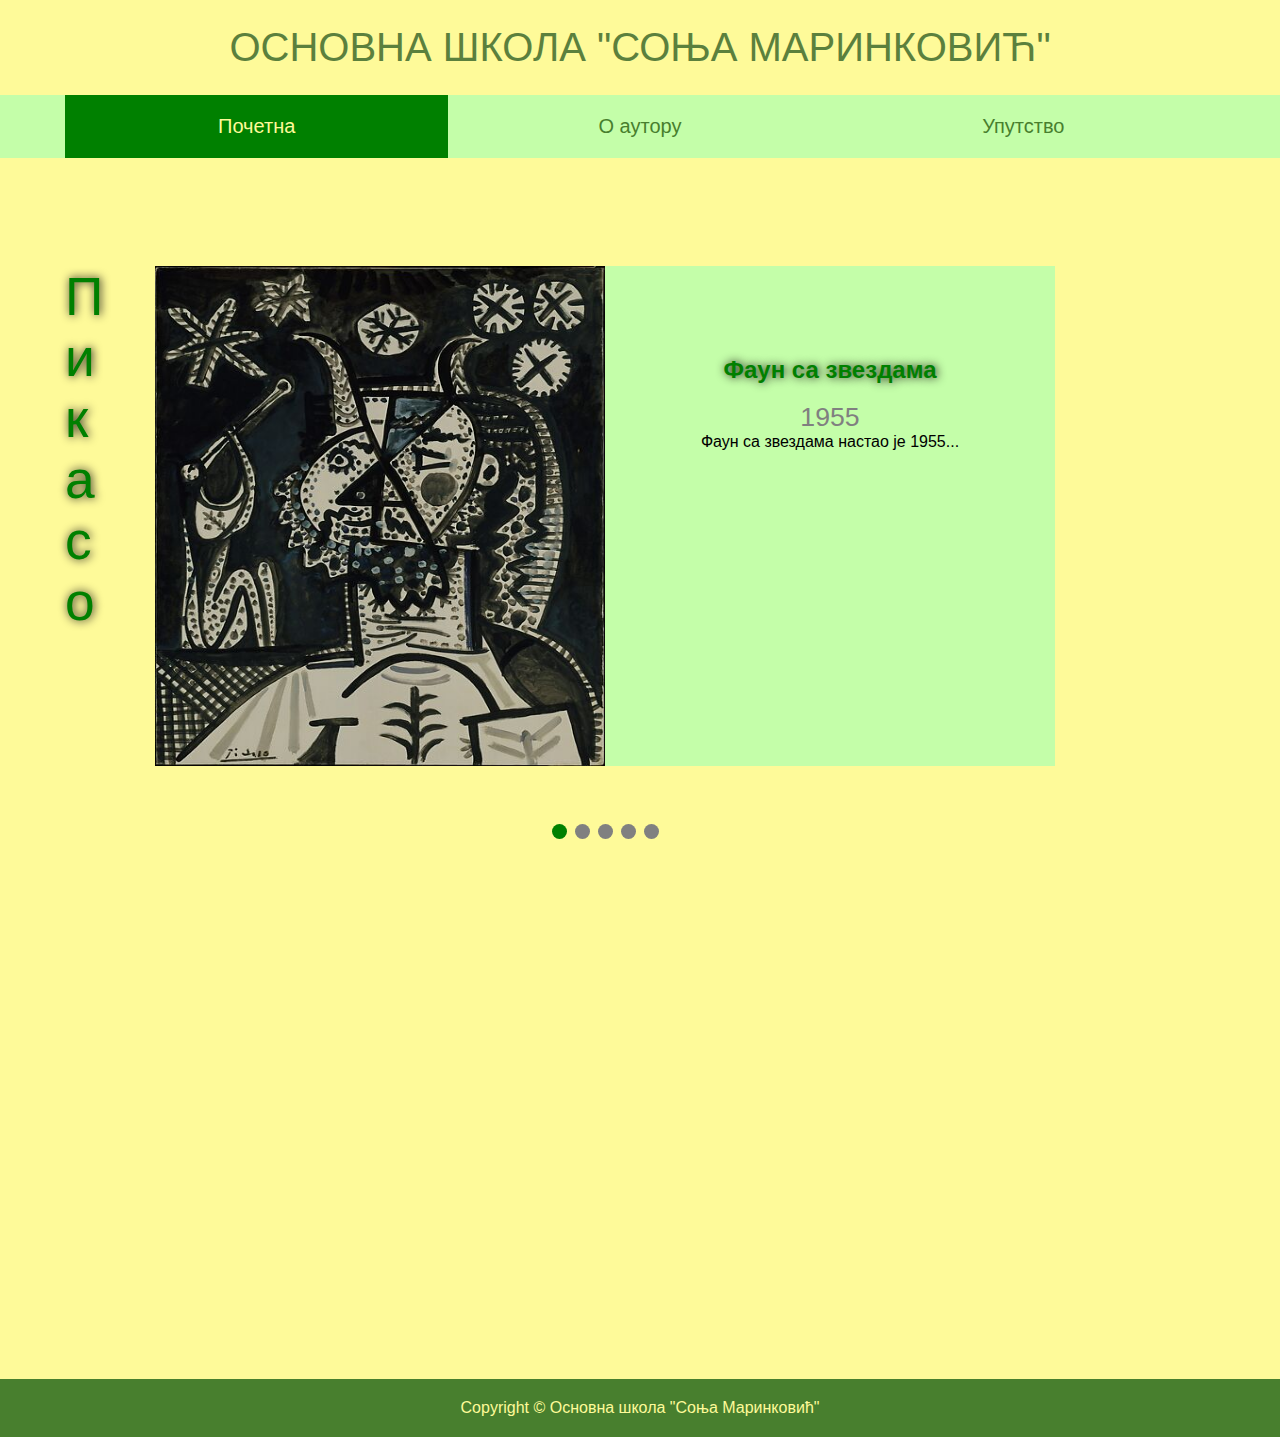
<file: index.html>
<!DOCTYPE html>
<html lang="en">

<head>
    <meta charset="UTF-8">
    <meta http-equiv="X-UA-Compatible" content="IE=edge">
    <meta name="viewport" content="width=device-width, initial-scale=1.0">
    <title>Maturski zadatak</title>
    <link rel="stylesheet" href="style.css">
</head>

<body>
    <div class="bg-yellow">
        <span class="heading">Основна школа "Соња Маринковић"</span>
    </div>
    <div class="navbar">
        <div class="container">
            <div class="row nav">
                <div class="col active">
                    <a href="#" class="t-center">Почетна</a>
                </div>
                <div class="col">
                    <a href="autor.html" class="t-center">О аутору</a>
                </div>
                <div class="col">
                    <a href="uputstvo.html" class="t-center">Упутство</a>
                </div>
            </div>
        </div>
    </div>
    <div class="main">

        <br>
        <br>
        <br>
        <br>
        <br>
        <br>
        <div class="content">
            <div class="container content">
                <div id="pikaso">
                    П<br>и<br>к<br>а<br>с<br>о
                </div>
                <div class="slader-wrapper">
                    <div id="slajder">
                        <div id="slike">
                            <img src="slike/001.jpg"></img>
                            <img src="slike/002.jpg"></img>
                            <img src="slike/003.jpg"></img>
                            <img src="slike/004.jpg"></img>
                            <img src="slike/005.jpg"></img>
                        </div>

                        <div id="slikeOpis">
                            <br>
                            <br>
                            <br>
                            <br>
                            <br>
                            <h2 id="naslovSlike"></h2>
                            <br>
                            <span id="godinaSlike"></span>
                            <br>
                            <span id="spanOpis"></span>
                        </div>

                    </div>

                    <br>
                    <br>
                    <br>

                    <div class="dots-wrapper">
                        <span class="dot" id="dot1"></span>
                        <span class="dot" id="dot2"></span>
                        <span class="dot" id="dot3"></span>
                        <span class="dot" id="dot4"></span>
                        <span class="dot" id="dot5"></span>
                    </div>
                </div>

            </div>
        </div>

        <div class="row">
            <div class="fill"></div>
        </div>

        <div class="footer">
            <p class="copyright">Copyright © Основна школа "Соња Маринковић"</p>
        </div>
        <script src="index.js"></script>
</body>

</html>
</file>
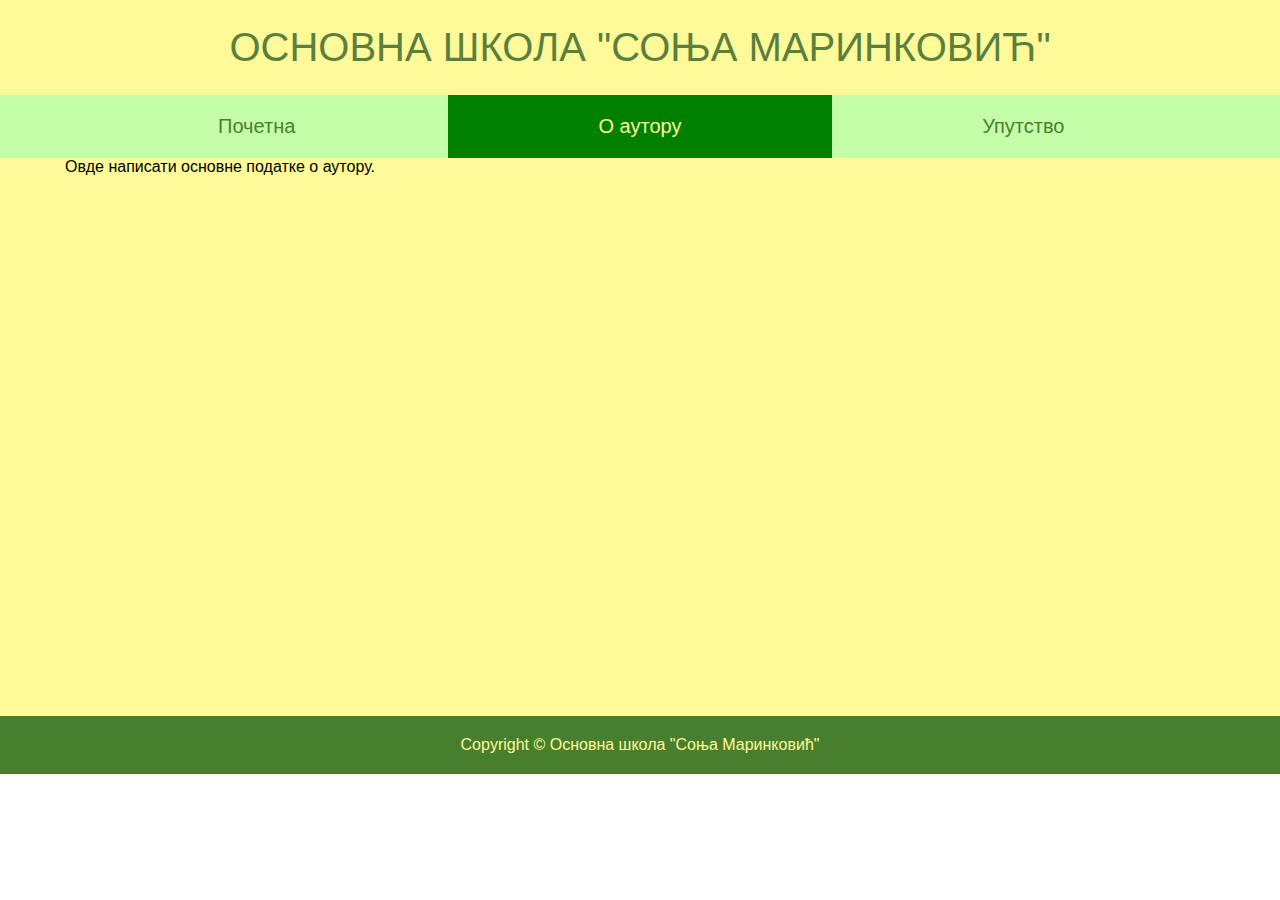
<file: autor.html>
<!DOCTYPE html>
<html lang="en">

<head>
    <meta charset="UTF-8">
    <meta http-equiv="X-UA-Compatible" content="IE=edge">
    <meta name="viewport" content="width=device-width, initial-scale=1.0">
    <title>Maturski zadatak</title>
    <link rel="stylesheet" href="style.css">
</head>

<body>
    <div class="bg-yellow">
        <span class="heading">Основна школа "Соња Маринковић"</span>
    </div>
    <div class="navbar">
        <div class="container">
            <div class="row nav">
                <div class="col">
                    <a href="index.html" class="t-center">Почетна</a>
                </div>
                <div class="col active">
                    <a href="#" class="t-center">О аутору</a>
                </div>
                <div class="col">
                    <a href="uputstvo.html" class="t-center">Упутство</a>
                </div>
            </div>
        </div>
    </div>
    <div class="main">
        <div class="container">
            Овде написати основне податке о аутору.
            <div class="row">
                <div class="fill"></div>
            </div>
        </div>
    </div>
    <div class="footer">
        <p class="copyright">Copyright © Основна школа "Соња Маринковић"</p>
    </div>
</body>

</html>
</file>
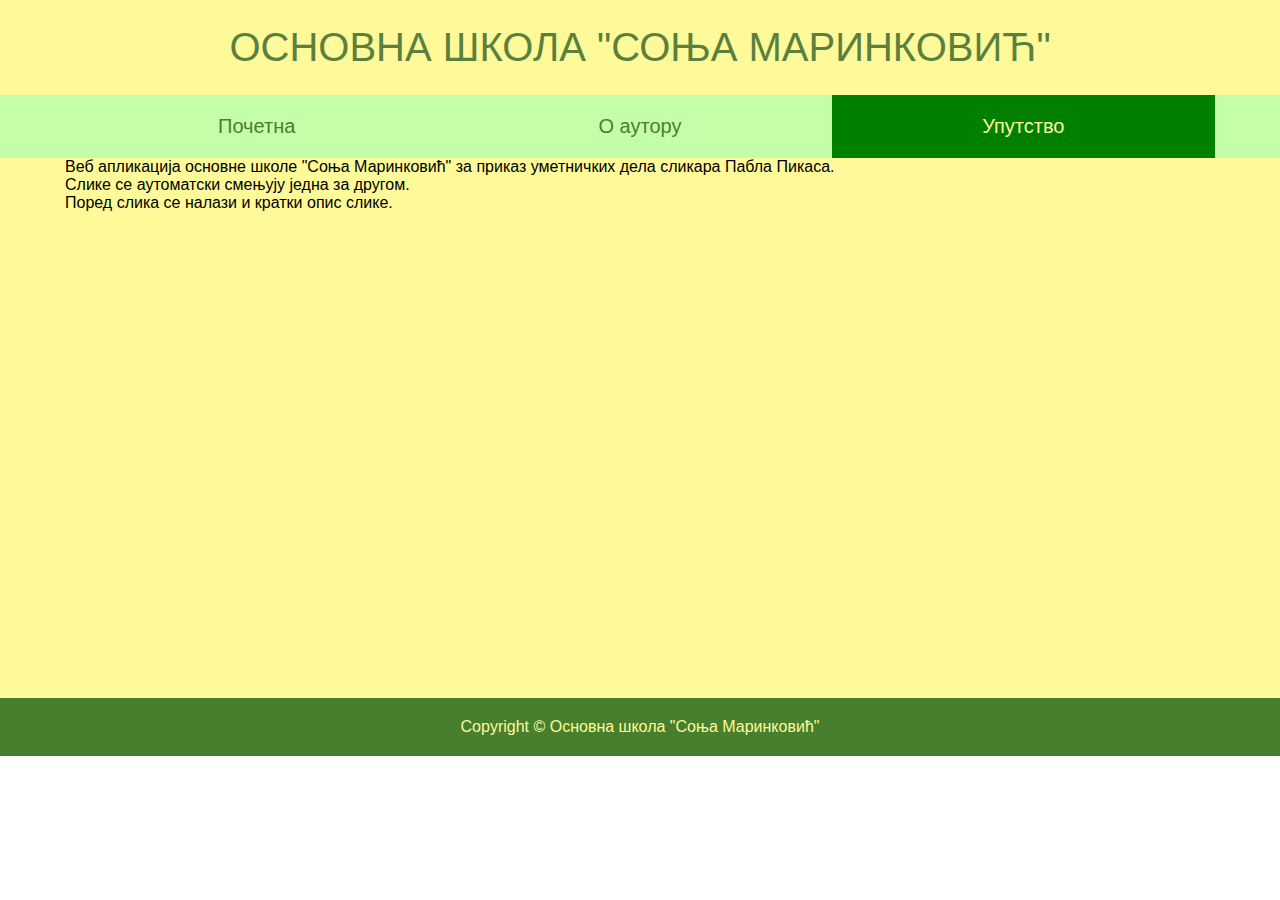
<file: uputstvo.html>
<!DOCTYPE html>
<html lang="en">

<head>
    <meta charset="UTF-8">
    <meta http-equiv="X-UA-Compatible" content="IE=edge">
    <meta name="viewport" content="width=device-width, initial-scale=1.0">
    <title>Maturski zadatak</title>
    <link rel="stylesheet" href="style.css">
</head>

<body>
    <div class="bg-yellow">
        <div class="container">
            <span class="heading">Основна школа "Соња Маринковић"</span>
        </div>
    </div>
    <div class="navbar">
        <div class="container">
            <div class="row nav">
                <div class="col">
                    <a href="index.html" class="t-center">Почетна</a>
                </div>
                <div class="col">
                    <a href="autor.html" class="t-center">О аутору</a>
                </div>
                <div class="col active">
                    <a href="#" class="t-center">Упутство</a>
                </div>
            </div>
        </div>
    </div>
    <div class="main">

        <div class="container fill">
            Веб апликација основне школе "Соња Маринковић" за приказ уметничких дела сликара Пабла Пикаса.
            <br> Слике се аутоматски
            смењују једна за другом.
            <br> Поред слика се налази и кратки опис слике.
        </div>

    </div>
    <div class="footer">
        <div class="container">
            <p class="copyright">Copyright © Основна школа "Соња Маринковић"</p>
        </div>
    </div>
</body>

</html>
</file>
<file: style.css>
* {
  margin: 0;
  padding: 0;
  font-family: sans-serif;
}

.container {
  width: 1150px;
  margin: 0 auto;
}
.nav {
  display: flex;
}

.t-center {
  text-align: center;
  font-size: 20px;
  text-decoration: none;
  text-align: center;
  color: #487f2e;
}

.col {
  width: 100%;
  display: flex;
  justify-content: center;
}

.nav .col {
  padding: 20px;
}

.navbar {
  background-color: #c4fea9;
}

.bg-yellow {
  background-color: #fefa99;
}

.padding {
  padding-top: 25px;
  padding-left: 170px;
  padding-bottom: 25px;
}

.heading {
  padding-top: 25px;
  padding-bottom: 25px;
  display: block;
  text-align: center;
  text-decoration: none;
  text-transform: uppercase;
  color: #5b803d;
  font-size: 40px;
}

.main {
  background-color: #fefa99;
}

.fill {
  height: 60vh;
}

.footer {
  background-color: #487f2e;
  padding: 20px 0;
}

.copyright {
  text-align: center;
  color: #fefa99;
}

.active {
  background-color: green;
}

.active a {
  color: #fefa99;
}

.content {
  display: flex;
}

#pikaso {
  width: 50px;
  margin: 0px;
  color: green;
  text-shadow: rgb(28, 27, 24) 1px 0 10px;
  /* position: relative; */
  /* left: 350px; */
  /* top: 110px; */
  font-size: 40pt;
  margin-right: 40px;
}

img {
  width: 450px;
  height: 500px;
  /*opacity: 0.5;*/
}

#slikeOpis {
  width: 450px;
  height: 500px;
  background-color: #c4fea9;
  text-align: center;
}

#slajder {
  display: flex;
}

#naslovSlike {
  color: green;
  text-shadow: rgb(28, 27, 24) 1px 0 10px;
}

#godinaSlike {
  color: gray;
  font-size: 20pt;
}

/*
https://www.w3schools.com/howto/howto_css_circles.asp

*/

.dot {
  height: 15px;
  width: 15px;
  background-color: gray;
  border-radius: 50%;
  display: inline-block;
}

.dots-wrapper {
  display: flex;
  justify-content: center;
  align-items: center;
  gap: 8px;
  width: 100%;
}
</file>
